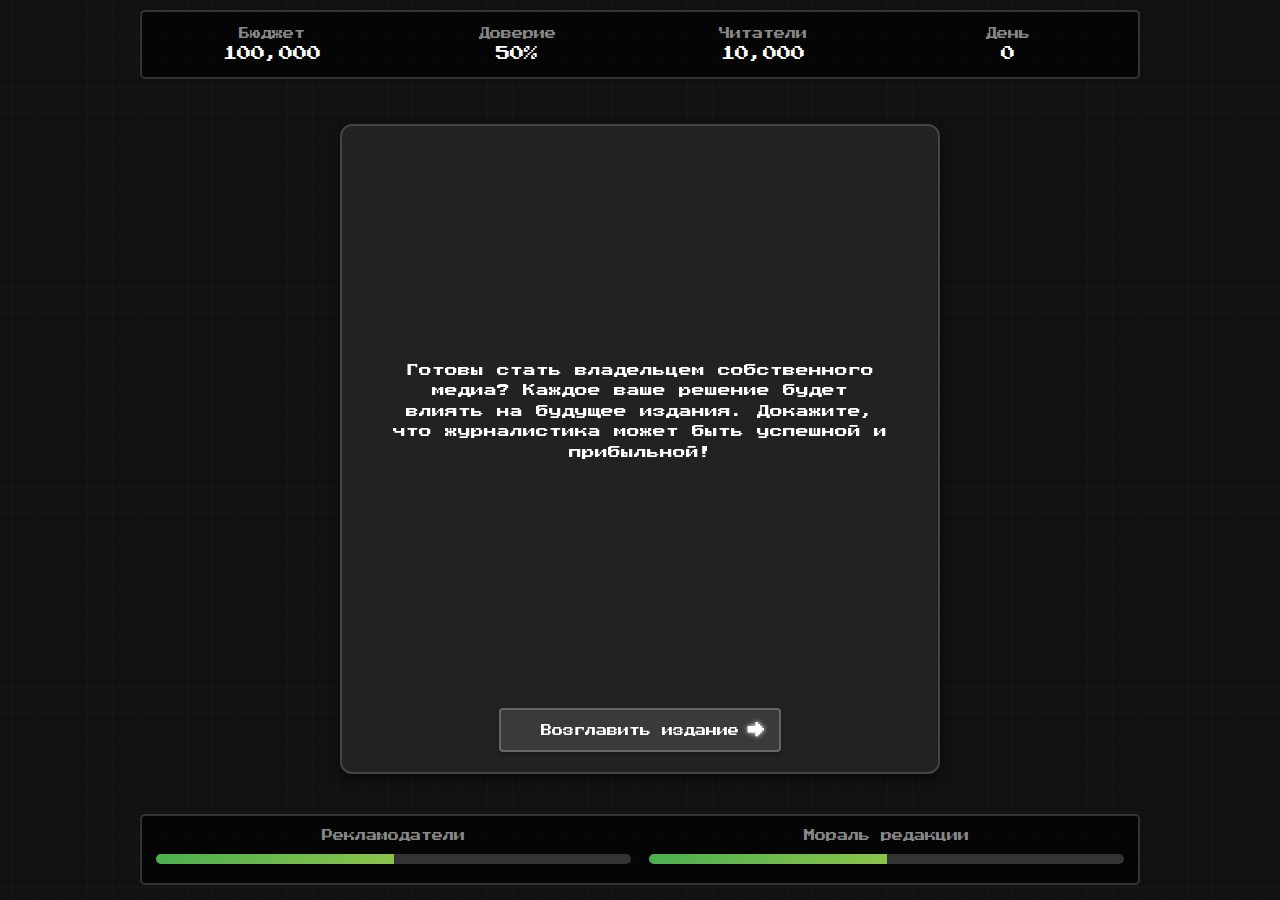
<file: index.html>
<!DOCTYPE html>
<html lang="ru">
<head>
    <meta charset="UTF-8">
    <meta name="viewport" content="width=device-width, initial-scale=1.0, maximum-scale=1.0, user-scalable=no">
    <meta name="screen-orientation" content="portrait">
    <meta name="x5-orientation" content="portrait">
    <meta name="apple-mobile-web-app-capable" content="yes">
    <meta name="apple-mobile-web-app-status-bar-style" content="black-translucent">
    <title>Медиа-менеджер - Купить СМИ и не разориться | Симулятор медиа-бизнеса</title>
    <meta name="description" content="Купили интернет-издание? Отлично! Теперь ваша задача — не разориться, сохранить репутацию и не потерять рассудок. Принимайте решения, балансируйте между честной журналистикой и кликбейтом, и докажите, что медиа могут быть успешными!">
    <meta name="keywords" content="игра про медиа, симулятор журналиста, кликбейт, медиа-игра, игра про принятие решений, симулятор издателя, игра про медиа-бизнес">
    <meta name="author" content="Александр Крушин">
    
    <!-- Open Graph / Facebook -->
    <meta property="og:type" content="website">
    <meta property="og:url" content="https://krushin.me/mediagame">
    <meta property="og:title" content="Медиа-менеджер - Купить СМИ и не разориться">
    <meta property="og:description" content="Купили интернет-издание? Теперь ваша задача — не разориться, сохранить репутацию и не потерять рассудок.">
    <meta property="og:image" content="https://krushin.me/mediagame/images/og-image.png">

    <!-- Twitter -->
    <meta property="twitter:card" content="summary_large_image">
    <meta property="twitter:url" content="https://krushin.me/mediagame">
    <meta property="twitter:title" content="Медиа-менеджер - Купить СМИ и не разориться">
    <meta property="twitter:description" content="Купили интернет-издание? Теперь ваша задача — не разориться, сохранить репутацию и не потерять рассудок.">
    <meta property="twitter:image" content="https://krushin.me/mediagame/images/og-image.png">

    <meta name="robots" content="index, follow">
    
    <!-- Favicon -->
    <link rel="apple-touch-icon" sizes="180x180" href="https://krushin.me/mediagame/images/apple-touch-icon.png">
    <link rel="icon" type="image/png" sizes="32x32" href="https://krushin.me/mediagame/images/favicon-32x32.png">
    <link rel="icon" type="image/png" sizes="16x16" href="https://krushin.me/mediagame/images/favicon-16x16.png">
    <link rel="manifest" href="https://krushin.me/mediagame/site.webmanifest">
    <meta name="msapplication-TileColor" content="#da532c">
    <meta name="theme-color" content="#ffffff">

    <link rel="preconnect" href="https://fonts.googleapis.com">
    <link rel="preconnect" href="https://fonts.gstatic.com" crossorigin>
    <link href="https://fonts.googleapis.com/css2?family=Press+Start+2P&display=swap" rel="stylesheet">
    <link rel="stylesheet" href="styles.css?ver=1.0.7">
    <link rel="stylesheet" href="https://cdnjs.cloudflare.com/ajax/libs/font-awesome/6.5.1/css/all.min.css">
</head>
<body>
    <div class="game-container">
        <div class="stats-panel">
            <div class="stat" id="budget">
                <span class="stat-label">Бюджет</span>
                <span class="stat-value">100000</span>
            </div>
            <div class="stat" id="trust">
                <span class="stat-label">Доверие</span>
                <span class="stat-value">50%</span>
            </div>
            <div class="stat" id="readers">
                <span class="stat-label">Читатели</span>
                <span class="stat-value">10000</span>
            </div>
            <div class="stat" id="turn-counter">
                <span class="stat-label">День</span>
                <span class="stat-value">0</span>
            </div>
        </div>

        <div class="card-container">
            <div class="card" id="current-card">
                <div class="card-content">
                    <p id="situation-text">Готовы стать владельцем собственного медиа? Каждое ваше решение будет влиять на будущее издания. Докажите, что журналистическая может быть успешной и прибыльной!</p>
                    <div id="choices-container">
                        <button id="start-game" class="choice-button">Издание</button>
                    </div>
                </div>
            </div>
        </div>

        <div class="hidden-metrics">
            <div class="metric" id="advertiser-relations">
                <div class="metric-label">Рекламодатели</div>
                <div class="metric-bar"></div>
            </div>
            <div class="metric" id="staff-morale">
                <div class="metric-label">Мораль редакции</div>
                <div class="metric-bar"></div>
            </div>
        </div>
    </div>

    <script src="situations.js?ver=1.0.6"></script>
    <script src="game.js?ver=1.0.6"></script>
    <script src="cheats.js?ver=1.0.6"></script>
</body>
</html>
</file>
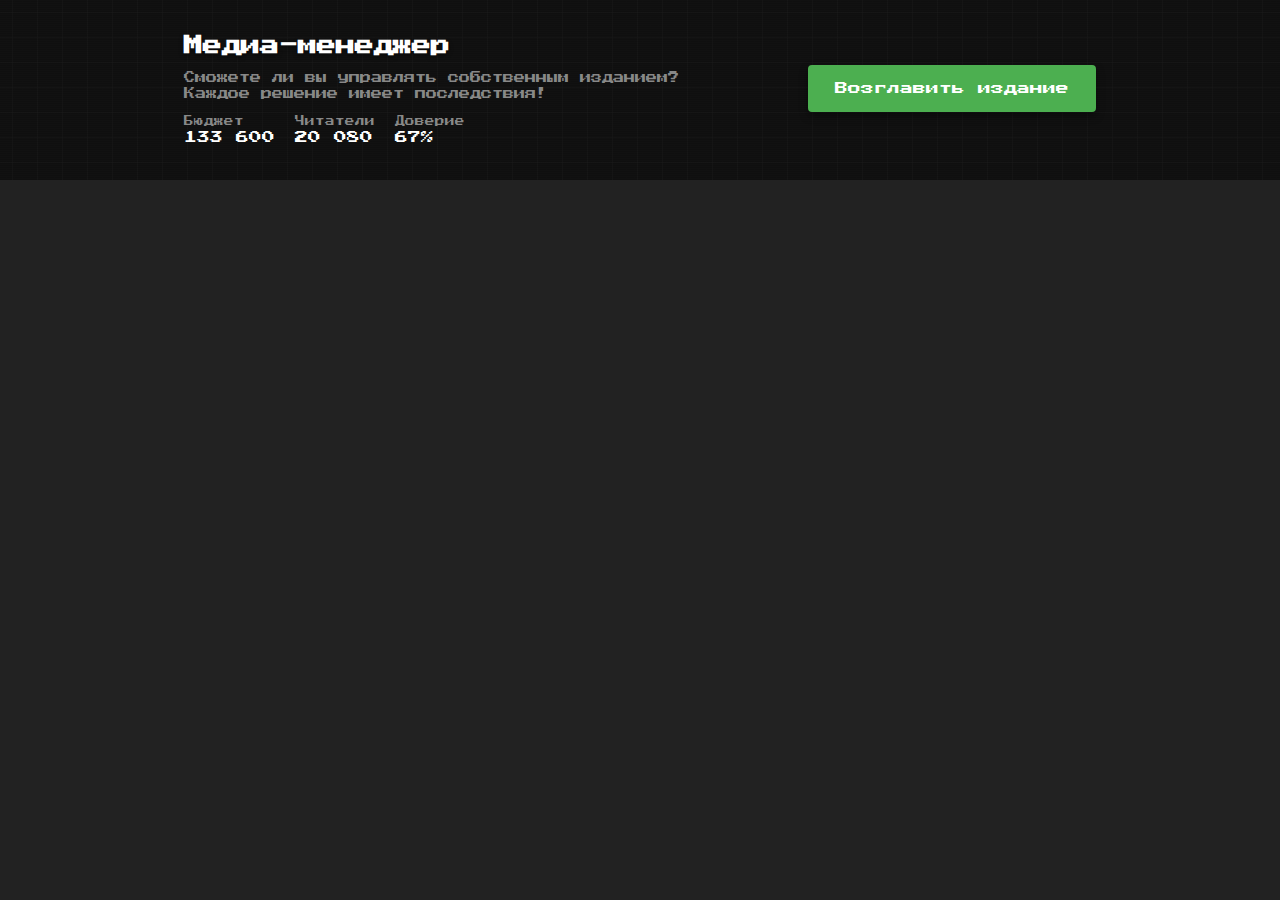
<file: banner-blog.html>
<!DOCTYPE html>
<html lang="ru">
<head>
    <meta charset="UTF-8">
    <meta name="viewport" content="width=device-width, initial-scale=1.0">
    <title>Media Game Banner</title>
    <link rel="preconnect" href="https://fonts.googleapis.com">
    <link rel="preconnect" href="https://fonts.gstatic.com" crossorigin>
    <link href="https://fonts.googleapis.com/css2?family=Press+Start+2P&display=swap" rel="stylesheet">
    <style>
        * {
            margin: 0;
            padding: 0;
            box-sizing: border-box;
            image-rendering: pixelated;
            -webkit-tap-highlight-color: transparent;
        }

        body {
            background: #222;
        }

        /* Outer wrapper stretches full width */
        .banner-wrapper {
            width: 100%;
            background: #111;
            background-image: 
                linear-gradient(0deg, transparent 24%, 
                    rgba(32, 32, 32, .3) 25%, 
                    rgba(32, 32, 32, .3) 26%, 
                    transparent 27%, transparent 74%, 
                    rgba(32, 32, 32, .3) 75%, 
                    rgba(32, 32, 32, .3) 76%, 
                    transparent 77%, transparent),
                linear-gradient(90deg, transparent 24%, 
                    rgba(32, 32, 32, .3) 25%, 
                    rgba(32, 32, 32, .3) 26%, 
                    transparent 27%, transparent 74%, 
                    rgba(32, 32, 32, .3) 75%, 
                    rgba(32, 32, 32, .3) 76%, 
                    transparent 77%, transparent);
            background-size: 50px 50px;
            position: relative;
            overflow: hidden;
            cursor: pointer;
            text-decoration: none;
            display: block;
        }

        /* Inner container caps at 960px */
        .banner-container {
            max-width: 960px;
            margin: 0 auto;
            height: 180px;
            font-family: 'Press Start 2P', monospace;
            color: #ffffff;
            display: flex;
            align-items: center;
            justify-content: space-between;
            padding: 20px 24px;
            position: relative;
            z-index: 1;
        }

        .banner-content {
            flex: 1;
            display: flex;
            flex-direction: column;
            gap: 15px;
            margin-right: 20px;
        }

        .banner-title {
            font-size: 1.2em;
            color: #fff;
            text-shadow: 0 2px 4px rgba(0,0,0,0.5);
        }

        .banner-subtitle {
            font-size: 0.7em;
            color: #888;
            line-height: 1.4;
        }

        .banner-stats {
            display: flex;
            gap: 20px;
        }

        .stat {
            display: flex;
            flex-direction: column;
            gap: 5px;
        }

        .stat-label {
            font-size: 0.6em;
            color: #888;
        }

        .stat-value {
            font-size: 0.8em;
            color: #fff;
        }

        .banner-cta {
            background: rgba(60, 120, 60, 0.95);
            border: 2px solid #4CAF50;
            color: white;
            padding: 15px 25px;
            font-family: 'Press Start 2P', cursive;
            font-size: 0.8em;
            border-radius: 4px;
            min-height: 44px;
            display: flex;
            align-items: center;
            justify-content: center;
            min-width: 200px;
            box-shadow: 0 2px 4px rgba(0, 0, 0, 0.3);
            transition: all 0.2s ease;
            flex-shrink: 0;
            white-space: nowrap;
        }

        .banner-wrapper:hover .banner-cta {
            transform: translateY(-2px);
            box-shadow: 0 4px 8px rgba(0, 0, 0, 0.4);
            background: #4CAF50;
        }

        .banner-wrapper:active .banner-cta {
            transform: translateY(0);
        }

        .pixel-overlay {
            position: absolute;
            top: 0;
            left: 0;
            width: 100%;
            height: 100%;
            background: repeating-linear-gradient(
                0deg,
                rgba(0, 0, 0, 0.1),
                rgba(0, 0, 0, 0.1) 1px,
                transparent 1px,
                transparent 2px
            );
            pointer-events: none;
            z-index: 0;
        }

        /* Tablet */
        @media (max-width: 768px) {
            .banner-container {
                height: auto;
                min-height: 180px;
                flex-direction: column;
                text-align: center;
                padding: 18px 16px;
                gap: 16px;
                align-items: center;
            }

            .banner-content {
                margin-right: 0;
                align-items: center;
            }

            .banner-title {
                font-size: 1em;
            }

            .banner-subtitle {
                font-size: 0.65em;
            }

            .banner-stats {
                justify-content: center;
                gap: 24px;
            }

            .banner-cta {
                padding: 12px 20px;
                font-size: 0.7em;
                min-width: 180px;
            }
        }

        /* Mobile */
        @media (max-width: 480px) {
            .banner-container {
                padding: 16px 12px;
                gap: 14px;
            }

            .banner-title {
                font-size: 0.75em;
            }

            .banner-subtitle {
                font-size: 0.55em;
            }

            .banner-stats {
                gap: 16px;
            }

            .stat-label {
                font-size: 0.5em;
            }

            .stat-value {
                font-size: 0.65em;
            }

            .banner-cta {
                font-size: 0.6em;
                min-width: 160px;
                padding: 10px 16px;
            }
        }

        /* Very small screens */
        @media (max-width: 320px) {
            .banner-title {
                font-size: 0.65em;
            }

            .banner-stats {
                gap: 10px;
            }
        }

        @keyframes glowPulse {
            0% { text-shadow: 0 0 5px rgba(76, 175, 80, 0.5); }
            50% { text-shadow: 0 0 15px rgba(76, 175, 80, 0.8); }
            100% { text-shadow: 0 0 5px rgba(76, 175, 80, 0.5); }
        }

        .glow-text {
            animation: glowPulse 2s infinite;
            color: #4CAF50;
        }
    </style>
</head>
<body>
    <a href="https://krushin.me/mediagame" class="banner-wrapper" target="_blank">
        <div class="pixel-overlay"></div>
        <div class="banner-container">
            <div class="banner-content">
                <h1 class="banner-title">Медиа-менеджер</h1>
                <p class="banner-subtitle">Сможете ли вы управлять собственным изданием?<br>Каждое решение имеет последствия!</p>
                <div class="banner-stats">
                    <div class="stat">
                        <div class="stat-label">Бюджет</div>
                        <div class="stat-value">100 000</div>
                    </div>
                    <div class="stat">
                        <div class="stat-label">Читатели</div>
                        <div class="stat-value">10 000</div>
                    </div>
                    <div class="stat">
                        <div class="stat-label">Доверие</div>
                        <div class="stat-value">50%</div>
                    </div>
                </div>
            </div>
            <div class="banner-cta">
                Возглавить издание
            </div>
        </div>
    </a>
    <script>
        function animateValue(element, start, end, duration) {
            const range = end - start;
            const increment = range / (duration / 16);
            let current = start;
            
            const timer = setInterval(() => {
                current += increment;
                if ((increment > 0 && current >= end) || (increment < 0 && current <= end)) {
                    current = end;
                    clearInterval(timer);
                }
                if (end >= 1000 || start >= 1000) {
                    element.textContent = Math.round(current).toLocaleString('ru-RU').replace(/\u00A0/g, ' ');
                } else {
                    element.textContent = Math.round(current) + '%';
                }
            }, 16);
        }

        document.querySelector('.banner-wrapper').addEventListener('mouseenter', () => {
            const stats = [
                { element: document.querySelectorAll('.stat-value')[0], start: 100000, end: 150000 },
                { element: document.querySelectorAll('.stat-value')[1], start: 10000, end: 25000 },
                { element: document.querySelectorAll('.stat-value')[2], start: 50, end: 75 }
            ];
            stats.forEach(stat => animateValue(stat.element, stat.start, stat.end, 1000));
        });

        document.querySelector('.banner-wrapper').addEventListener('mouseleave', () => {
            const stats = [
                { element: document.querySelectorAll('.stat-value')[0], start: 150000, end: 100000 },
                { element: document.querySelectorAll('.stat-value')[1], start: 25000, end: 10000 },
                { element: document.querySelectorAll('.stat-value')[2], start: 75, end: 50 }
            ];
            stats.forEach(stat => animateValue(stat.element, stat.start, stat.end, 500));
        });
    </script>
</body>
</html>
</file>
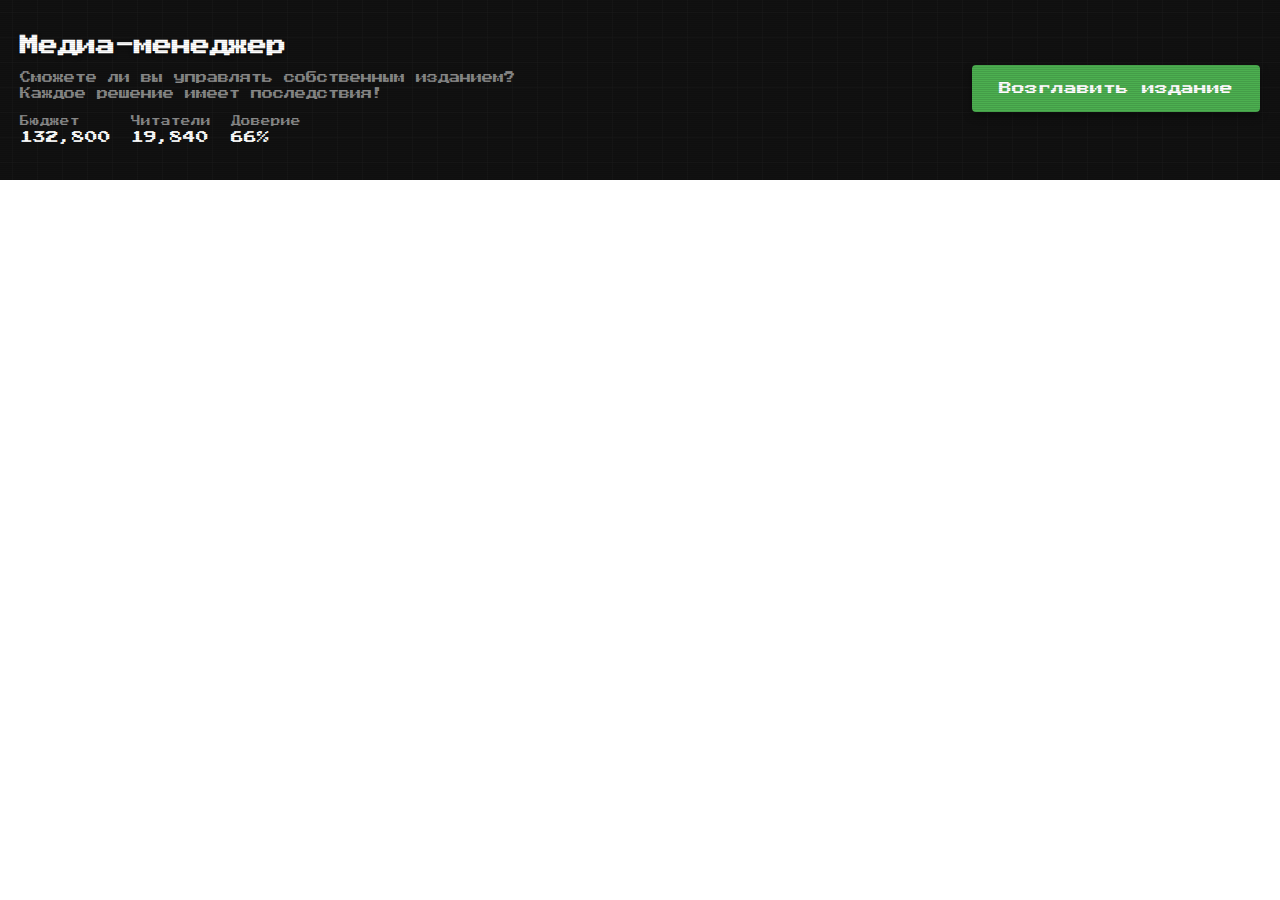
<file: banner.html>
<!DOCTYPE html>
<html lang="ru">
<head>
    <meta charset="UTF-8">
    <meta name="viewport" content="width=device-width, initial-scale=1.0">
    <title>Media Game Banner</title>
    <link rel="preconnect" href="https://fonts.googleapis.com">
    <link rel="preconnect" href="https://fonts.gstatic.com" crossorigin>
    <link href="https://fonts.googleapis.com/css2?family=Press+Start+2P&display=swap" rel="stylesheet">
    <style>
        * {
            margin: 0;
            padding: 0;
            box-sizing: border-box;
            image-rendering: pixelated;
            -webkit-tap-highlight-color: transparent;
        }

        .banner-container {
            width: 100%;
            height: 180px;
            background: #111;
            position: relative;
            overflow: hidden;
            font-family: 'Press Start 2P', monospace;
            color: #ffffff;
            display: flex;
            align-items: center;
            justify-content: space-between;
            padding: 20px;
            cursor: pointer;
            text-decoration: none;
            background-image: 
                linear-gradient(0deg, transparent 24%, 
                    rgba(32, 32, 32, .3) 25%, 
                    rgba(32, 32, 32, .3) 26%, 
                    transparent 27%, transparent 74%, 
                    rgba(32, 32, 32, .3) 75%, 
                    rgba(32, 32, 32, .3) 76%, 
                    transparent 77%, transparent),
                linear-gradient(90deg, transparent 24%, 
                    rgba(32, 32, 32, .3) 25%, 
                    rgba(32, 32, 32, .3) 26%, 
                    transparent 27%, transparent 74%, 
                    rgba(32, 32, 32, .3) 75%, 
                    rgba(32, 32, 32, .3) 76%, 
                    transparent 77%, transparent);
            background-size: 50px 50px;
        }

        .banner-content {
            flex: 1;
            display: flex;
            flex-direction: column;
            gap: 15px;
            margin-right: 20px;
            z-index: 1;
        }

        .banner-title {
            font-size: 1.2em;
            color: #fff;
            text-shadow: 0 2px 4px rgba(0,0,0,0.5);
        }

        .banner-subtitle {
            font-size: 0.7em;
            color: #888;
            line-height: 1.4;
        }

        .banner-stats {
            display: flex;
            gap: 20px;
        }

        .stat {
            display: flex;
            flex-direction: column;
            gap: 5px;
        }

        .stat-label {
            font-size: 0.6em;
            color: #888;
        }

        .stat-value {
            font-size: 0.8em;
            color: #fff;
        }

        .banner-cta {
            background: rgba(60, 120, 60, 0.95);
            border: 2px solid #4CAF50;
            color: white;
            padding: 15px 25px;
            font-family: 'Press Start 2P', cursive;
            font-size: 0.8em;
            border-radius: 4px;
            min-height: 44px;
            display: flex;
            align-items: center;
            justify-content: center;
            min-width: 200px;
            box-shadow: 0 2px 4px rgba(0, 0, 0, 0.3);
            transition: all 0.2s ease;
            z-index: 1;
        }

        .banner-container:hover .banner-cta {
            transform: translateY(-2px);
            box-shadow: 0 4px 8px rgba(0, 0, 0, 0.4);
            background: #4CAF50;
        }

        .banner-container:active .banner-cta {
            transform: translateY(0);
        }

        .pixel-overlay {
            position: absolute;
            top: 0;
            left: 0;
            width: 100%;
            height: 100%;
            background: repeating-linear-gradient(
                0deg,
                rgba(0, 0, 0, 0.1),
                rgba(0, 0, 0, 0.1) 1px,
                transparent 1px,
                transparent 2px
            );
            pointer-events: none;
            z-index: 2;
        }

        @media (max-width: 768px) {
            .banner-container {
                height: auto;
                min-height: 180px;
                flex-direction: column;
                text-align: center;
                padding: 15px;
                gap: 15px;
            }

            .banner-content {
                margin-right: 0;
                align-items: center;
            }

            .banner-title {
                font-size: 1em;
            }

            .banner-subtitle {
                font-size: 0.65em;
            }

            .banner-stats {
                justify-content: center;
            }

            .banner-cta {
                padding: 12px 20px;
                font-size: 0.7em;
                min-width: 180px;
            }
        }

        @keyframes glowPulse {
            0% { text-shadow: 0 0 5px rgba(76, 175, 80, 0.5); }
            50% { text-shadow: 0 0 15px rgba(76, 175, 80, 0.8); }
            100% { text-shadow: 0 0 5px rgba(76, 175, 80, 0.5); }
        }

        .glow-text {
            animation: glowPulse 2s infinite;
            color: #4CAF50;
        }
    </style>
</head>
<body>
    <a href="https://krushin.me/mediagame" class="banner-container" target="_blank">
        <div class="banner-content">
            <h1 class="banner-title">Медиа-менеджер</h1>
            <p class="banner-subtitle">Сможете ли вы управлять собственным изданием?<br>Каждое решение имеет последствия!</p>
            <div class="banner-stats">
                <div class="stat">
                    <div class="stat-label">Бюджет</div>
                    <div class="stat-value">100 000</div>
                </div>
                <div class="stat">
                    <div class="stat-label">Читатели</div>
                    <div class="stat-value">10 000</div>
                </div>
                <div class="stat">
                    <div class="stat-label">Доверие</div>
                    <div class="stat-value">50%</div>
                </div>
            </div>
        </div>
        <div class="banner-cta">
            Возглавить издание
        </div>
        <div class="pixel-overlay"></div>
    </a>
    <script>
        // Анимация значений статистики
        function animateValue(element, start, end, duration) {
            const range = end - start;
            const increment = range / (duration / 16);
            let current = start;
            
            const timer = setInterval(() => {
                current += increment;
                if ((increment > 0 && current >= end) || (increment < 0 && current <= end)) {
                    current = end;
                    clearInterval(timer);
                }
                if (end >= 1000) {
                    element.textContent = Math.round(current).toLocaleString();
                } else {
                    element.textContent = Math.round(current) + '%';
                }
            }, 16);
        }

        // Анимируем статистику при наведении
        document.querySelector('.banner-container').addEventListener('mouseenter', () => {
            const stats = [
                { element: document.querySelectorAll('.stat-value')[0], start: 100000, end: 150000 },
                { element: document.querySelectorAll('.stat-value')[1], start: 10000, end: 25000 },
                { element: document.querySelectorAll('.stat-value')[2], start: 50, end: 75 }
            ];
            
            stats.forEach(stat => {
                animateValue(stat.element, stat.start, stat.end, 1000);
            });
        });

        // Возвращаем значения при уходе курсора
        document.querySelector('.banner-container').addEventListener('mouseleave', () => {
            const stats = [
                { element: document.querySelectorAll('.stat-value')[0], start: 150000, end: 100000 },
                { element: document.querySelectorAll('.stat-value')[1], start: 25000, end: 10000 },
                { element: document.querySelectorAll('.stat-value')[2], start: 75, end: 50 }
            ];
            
            stats.forEach(stat => {
                animateValue(stat.element, stat.start, stat.end, 500);
            });
        });
    </script>
</body>
</html>
</file>
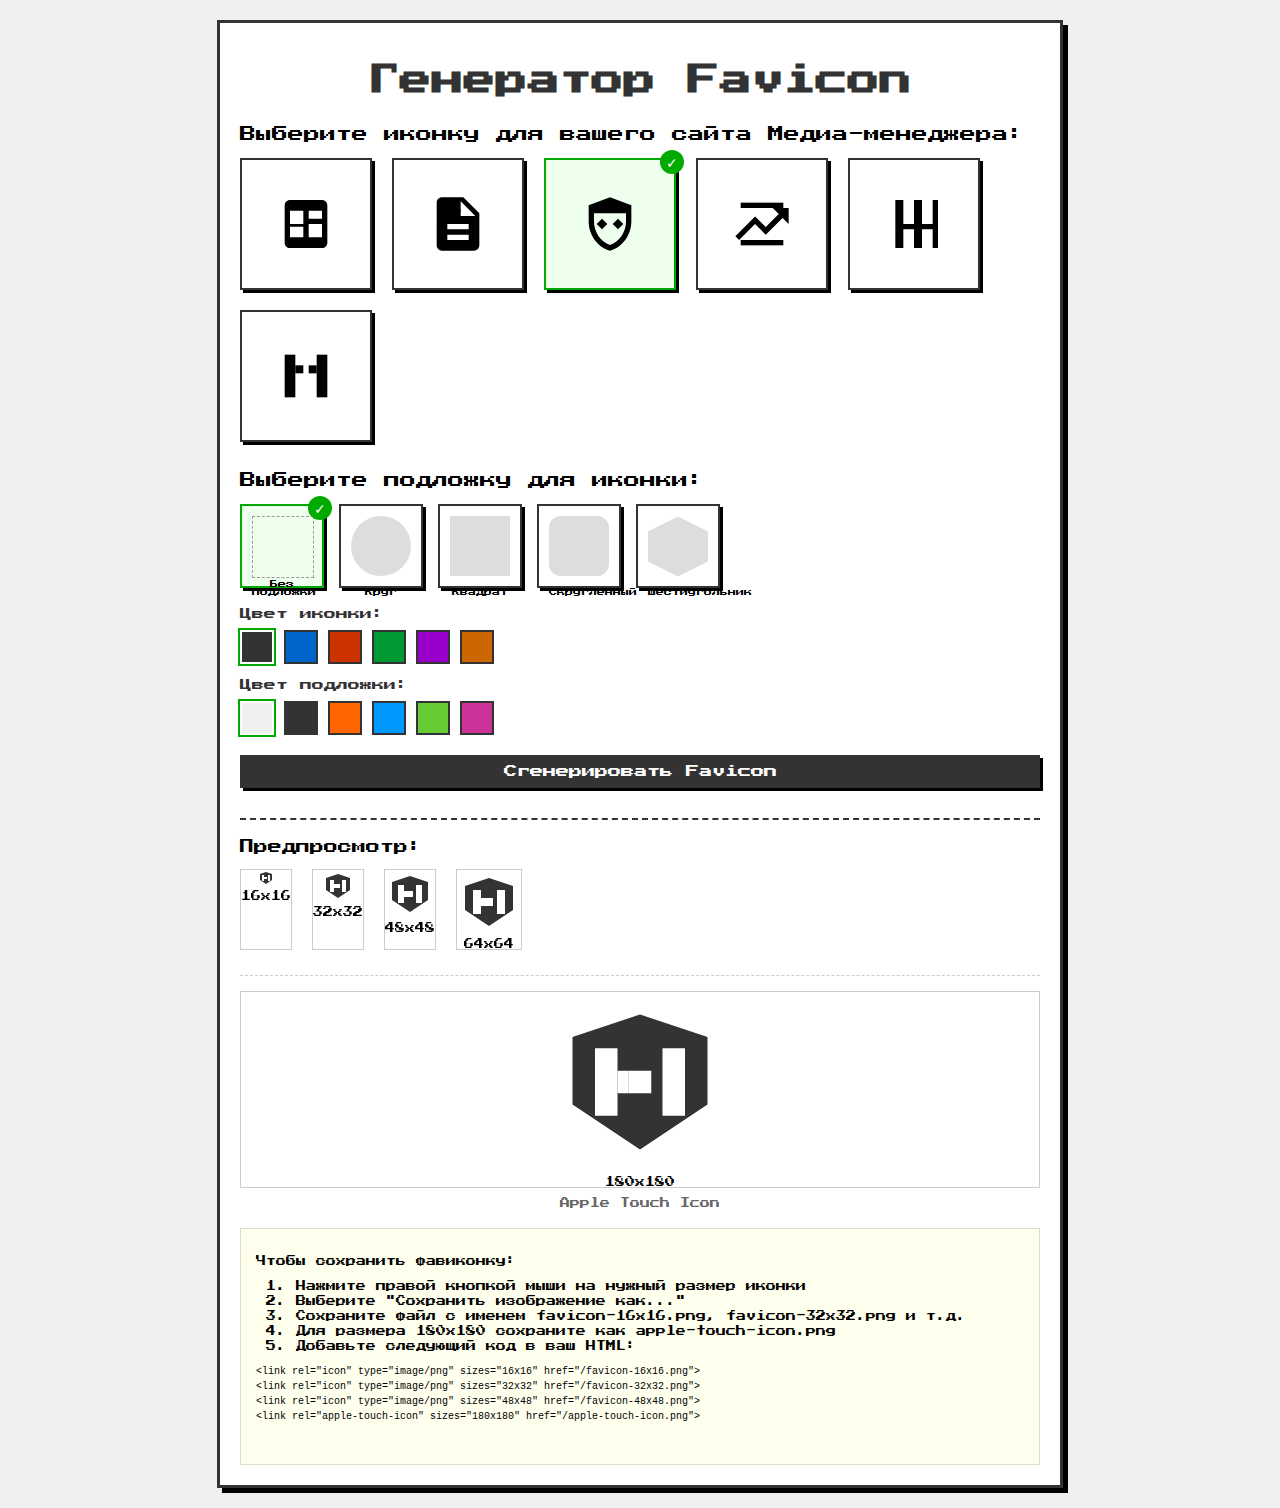
<file: favicon-generator.html>
<!DOCTYPE html>
<html lang="ru">
<head>
    <meta charset="UTF-8">
    <meta name="viewport" content="width=device-width, initial-scale=1.0">
    <title>Генератор Favicon для Медиа-менеджера</title>
    <link rel="preconnect" href="https://fonts.googleapis.com">
    <link rel="preconnect" href="https://fonts.gstatic.com" crossorigin>
    <link href="https://fonts.googleapis.com/css2?family=Press+Start+2P&display=swap" rel="stylesheet">
    <style>
        body {
            font-family: 'Press Start 2P', cursive;
            background-color: #f0f0f0;
            margin: 0;
            padding: 20px;
        }
        
        h1 {
            text-align: center;
            color: #333;
            margin-bottom: 30px;
        }
        
        .container {
            max-width: 800px;
            margin: 0 auto;
            background-color: white;
            padding: 20px;
            border: 3px solid #333;
            box-shadow: 5px 5px 0px #000;
        }
        
        .favicon-container {
            display: flex;
            flex-wrap: wrap;
            gap: 20px;
            margin-bottom: 30px;
        }
        
        .favicon-option {
            width: 128px;
            height: 128px;
            border: 2px solid #333;
            background-color: white;
            display: flex;
            align-items: center;
            justify-content: center;
            cursor: pointer;
            box-shadow: 3px 3px 0px #000;
            position: relative;
        }
        
        .favicon-option:hover {
            transform: translateY(-3px);
            box-shadow: 3px 6px 0px #000;
        }
        
        .favicon-option.selected {
            border-color: #00aa00;
            background-color: #eeffee;
        }
        
        .favicon-option.selected::after {
            content: '✓';
            position: absolute;
            top: -10px;
            right: -10px;
            background-color: #00aa00;
            color: white;
            width: 24px;
            height: 24px;
            display: flex;
            align-items: center;
            justify-content: center;
            border-radius: 50%;
            font-size: 14px;
        }
        
        .icon {
            width: 64px;
            height: 64px;
        }
        
        .controls {
            display: flex;
            flex-direction: column;
            gap: 15px;
            margin-top: 20px;
        }
        
        button {
            font-family: 'Press Start 2P', cursive;
            background-color: #333;
            color: white;
            border: none;
            padding: 10px 15px;
            cursor: pointer;
            box-shadow: 3px 3px 0px #000;
            transition: all 0.2s;
        }
        
        button:hover {
            background-color: #555;
            transform: translateY(-2px);
            box-shadow: 3px 5px 0px #000;
        }
        
        button:active {
            transform: translateY(1px);
            box-shadow: 2px 2px 0px #000;
        }
        
        .preview {
            margin-top: 30px;
            border-top: 2px dashed #333;
            padding-top: 20px;
        }
        
        .preview-title {
            font-size: 14px;
            margin-bottom: 15px;
        }
        
        .sizes {
            display: flex;
            flex-wrap: wrap;
            gap: 20px;
        }
        
        .size-preview {
            border: 1px solid #ccc;
            display: flex;
            flex-direction: column;
            align-items: center;
        }
        
        .size-label {
            font-size: 10px;
            margin-top: 5px;
        }
        
        canvas {
            image-rendering: pixelated;
        }
        
        .apple-icon-preview {
            margin-top: 25px;
            border-top: 1px dashed #ccc;
            padding-top: 15px;
        }
        
        .apple-icon-preview .size-preview {
            margin: 0 auto;
        }
        
        .apple-icon-description {
            font-size: 10px;
            text-align: center;
            margin-top: 10px;
            color: #666;
        }
        
        .download-instructions {
            margin-top: 20px;
            background-color: #ffffee;
            border: 1px solid #ddddcc;
            padding: 15px;
            font-size: 10px;
            line-height: 1.5;
        }
        
        .color-picker {
            display: flex;
            gap: 10px;
            margin-bottom: 15px;
        }
        
        .color-option {
            width: 30px;
            height: 30px;
            border: 2px solid #333;
            cursor: pointer;
        }
        
        .color-option.selected {
            border-color: white;
            outline: 2px solid #00aa00;
        }
        
        .background-options {
            display: flex;
            flex-wrap: wrap;
            gap: 15px;
            margin-bottom: 20px;
        }
        
        .background-option {
            width: 80px;
            height: 80px;
            border: 2px solid #333;
            background-color: white;
            display: flex;
            align-items: center;
            justify-content: center;
            cursor: pointer;
            position: relative;
            box-shadow: 3px 3px 0px #000;
        }
        
        .background-option:hover {
            transform: translateY(-2px);
            box-shadow: 3px 5px 0px #000;
        }
        
        .background-option.selected {
            border-color: #00aa00;
            background-color: #eeffee;
        }
        
        .background-option.selected::after {
            content: '✓';
            position: absolute;
            top: -10px;
            right: -10px;
            background-color: #00aa00;
            color: white;
            width: 24px;
            height: 24px;
            display: flex;
            align-items: center;
            justify-content: center;
            border-radius: 50%;
            font-size: 14px;
        }
        
        .background-preview {
            width: 60px;
            height: 60px;
            position: relative;
        }
        
        .background-name {
            font-size: 8px;
            position: absolute;
            bottom: -20px;
            left: 0;
            right: 0;
            text-align: center;
        }
        
        .bg-none {
            border: 1px dashed #999;
        }
        
        .bg-circle {
            background-color: #ddd;
            border-radius: 50%;
        }
        
        .bg-square {
            background-color: #ddd;
        }
        
        .bg-rounded {
            background-color: #ddd;
            border-radius: 12px;
        }
        
        .bg-hexagon {
            width: 60px;
            height: 60px;
            background-color: #ddd;
            clip-path: polygon(50% 0%, 100% 25%, 100% 75%, 50% 100%, 0% 75%, 0% 25%);
        }
        
        .color-title, .bg-title {
            font-size: 12px;
            margin-bottom: 10px;
            color: #333;
        }
        
        .bg-color-picker {
            margin-top: 5px;
        }
    </style>
</head>
<body>
    <div class="container">
        <h1>Генератор Favicon</h1>
        
        <p>Выберите иконку для вашего сайта Медиа-менеджера:</p>
        
        <div class="favicon-container">
            <!-- Newspaper Icon -->
            <div class="favicon-option" data-type="newspaper">
                <svg class="icon" viewBox="0 0 24 24" fill="currentColor">
                    <path d="M20 5L20 19C20 20.1 19.1 21 18 21H6C4.9 21 4 20.1 4 19V5C4 3.9 4.9 3 6 3H18C19.1 3 20 3.9 20 5ZM11 7H6V12H11V7ZM18 7H13V10H18V7ZM11 13H6V17H11V13ZM18 12H13V17H18V12Z"/>
                </svg>
            </div>
            
            <!-- Document with Coins -->
            <div class="favicon-option" data-type="document-coins">
                <svg class="icon" viewBox="0 0 24 24" fill="currentColor">
                    <path d="M14 2H6C4.9 2 4.01 2.9 4.01 4L4 20C4 21.1 4.89 22 5.99 22H18C19.1 22 20 21.1 20 20V8L14 2ZM16 18H8V16H16V18ZM16 14H8V12H16V14ZM13 9V3.5L18.5 9H13Z"/>
                    <circle cx="7" cy="7" r="2"/>
                    <circle cx="11" cy="7" r="2"/>
                </svg>
            </div>
            
            <!-- Media Badge -->
            <div class="favicon-option selected" data-type="media-badge">
                <svg class="icon" viewBox="0 0 24 24" fill="currentColor">
                    <path d="M12 2L4 5V11.09C4 16.14 7.41 20.85 12 22C16.59 20.85 20 16.14 20 11.09V5L12 2ZM12 8H18V11.09C18 15.09 15.45 18.79 12 19.92C8.55 18.79 6 15.1 6 11.09V8H12ZM9 10L7 12L9 14L11 12L9 10ZM15 10L13 12L15 14L17 12L15 10Z"/>
                </svg>
            </div>
            
            <!-- Trending News -->
            <div class="favicon-option" data-type="trending">
                <svg class="icon" viewBox="0 0 24 24" fill="currentColor">
                    <path d="M16 6L18.29 8.29L13.41 13.17L9.41 9.17L2 16.59L3.41 18L9.41 12L13.41 16L19.71 9.71L22 12V6H16Z"/>
                    <rect x="4" y="4" width="16" height="2"/>
                    <rect x="4" y="18" width="16" height="2"/>
                </svg>
            </div>
            
            <!-- Letter M -->
            <div class="favicon-option" data-type="letter-m">
                <svg class="icon" viewBox="0 0 24 24" fill="currentColor">
                    <path d="M5 3L5 21H8V14H12V21H15V14H19V21H21V3H19V12H15V3H12V12H8V3H5Z"/>
                </svg>
            </div>
            
            <!-- Pixel M -->
            <div class="favicon-option" data-type="pixel-m">
                <svg class="icon" viewBox="0 0 24 24" fill="currentColor">
                    <rect x="4" y="4" width="4" height="16"/>
                    <rect x="8" y="8" width="3" height="3"/>
                    <rect x="13" y="8" width="3" height="3"/>
                    <rect x="16" y="4" width="4" height="16"/>
                </svg>
            </div>
        </div>
        
        <p>Выберите подложку для иконки:</p>
        <div class="background-options">
            <div class="background-option selected" data-bg="none">
                <div class="background-preview">
                    <div class="bg-none" style="width:100%; height:100%;"></div>
                    <div class="background-name">Без подложки</div>
                </div>
            </div>
            
            <div class="background-option" data-bg="circle">
                <div class="background-preview">
                    <div class="bg-circle" style="width:100%; height:100%;"></div>
                    <div class="background-name">Круг</div>
                </div>
            </div>
            
            <div class="background-option" data-bg="square">
                <div class="background-preview">
                    <div class="bg-square" style="width:100%; height:100%;"></div>
                    <div class="background-name">Квадрат</div>
                </div>
            </div>
            
            <div class="background-option" data-bg="rounded">
                <div class="background-preview">
                    <div class="bg-rounded" style="width:100%; height:100%;"></div>
                    <div class="background-name">Скругленный</div>
                </div>
            </div>
            
            <div class="background-option" data-bg="hexagon">
                <div class="background-preview">
                    <div class="bg-hexagon"></div>
                    <div class="background-name">Шестиугольник</div>
                </div>
            </div>
        </div>
        
        <div class="color-title">Цвет иконки:</div>
        <div class="color-picker">
            <div class="color-option selected" style="background-color: #333333;" data-color="#333333"></div>
            <div class="color-option" style="background-color: #0066cc;" data-color="#0066cc"></div>
            <div class="color-option" style="background-color: #cc3300;" data-color="#cc3300"></div>
            <div class="color-option" style="background-color: #009933;" data-color="#009933"></div>
            <div class="color-option" style="background-color: #9900cc;" data-color="#9900cc"></div>
            <div class="color-option" style="background-color: #cc6600;" data-color="#cc6600"></div>
        </div>
        
        <div class="bg-title">Цвет подложки:</div>
        <div class="color-picker bg-color-picker">
            <div class="color-option selected" style="background-color: #f0f0f0;" data-color="#f0f0f0"></div>
            <div class="color-option" style="background-color: #333333;" data-color="#333333"></div>
            <div class="color-option" style="background-color: #ff6600;" data-color="#ff6600"></div>
            <div class="color-option" style="background-color: #0099ff;" data-color="#0099ff"></div>
            <div class="color-option" style="background-color: #66cc33;" data-color="#66cc33"></div>
            <div class="color-option" style="background-color: #cc3399;" data-color="#cc3399"></div>
        </div>
        
        <div class="controls">
            <button id="generate-btn">Сгенерировать Favicon</button>
        </div>
        
        <div class="preview">
            <div class="preview-title">Предпросмотр:</div>
            <div class="sizes">
                <div class="size-preview">
                    <canvas id="favicon16" width="16" height="16"></canvas>
                    <span class="size-label">16x16</span>
                </div>
                <div class="size-preview">
                    <canvas id="favicon32" width="32" height="32"></canvas>
                    <span class="size-label">32x32</span>
                </div>
                <div class="size-preview">
                    <canvas id="favicon48" width="48" height="48"></canvas>
                    <span class="size-label">48x48</span>
                </div>
                <div class="size-preview">
                    <canvas id="favicon64" width="64" height="64"></canvas>
                    <span class="size-label">64x64</span>
                </div>
            </div>
            
            <div class="apple-icon-preview">
                <div class="size-preview">
                    <canvas id="favicon180" width="180" height="180"></canvas>
                    <span class="size-label">180x180</span>
                </div>
                <div class="apple-icon-description">Apple Touch Icon</div>
            </div>
            
            <div class="download-instructions">
                <p>Чтобы сохранить фавиконку:</p>
                <ol>
                    <li>Нажмите правой кнопкой мыши на нужный размер иконки</li>
                    <li>Выберите "Сохранить изображение как..."</li>
                    <li>Сохраните файл с именем favicon-16x16.png, favicon-32x32.png и т.д.</li>
                    <li>Для размера 180x180 сохраните как apple-touch-icon.png</li>
                    <li>Добавьте следующий код в ваш HTML:</li>
                </ol>
                <pre>
&lt;link rel="icon" type="image/png" sizes="16x16" href="/favicon-16x16.png"&gt;
&lt;link rel="icon" type="image/png" sizes="32x32" href="/favicon-32x32.png"&gt;
&lt;link rel="icon" type="image/png" sizes="48x48" href="/favicon-48x48.png"&gt;
&lt;link rel="apple-touch-icon" sizes="180x180" href="/apple-touch-icon.png"&gt;
                </pre>
            </div>
        </div>
    </div>
    
    <script>
        const faviconOptions = document.querySelectorAll('.favicon-option');
        const backgroundOptions = document.querySelectorAll('.background-option');
        const colorOptions = document.querySelectorAll('.color-picker:not(.bg-color-picker) .color-option');
        const bgColorOptions = document.querySelectorAll('.bg-color-picker .color-option');
        const generateBtn = document.getElementById('generate-btn');
        
        let selectedIcon = 'media-badge';
        let selectedBackground = 'none';
        let selectedColor = '#333333';
        let selectedBgColor = '#f0f0f0';
        
        // Handle icon selection
        faviconOptions.forEach(option => {
            option.addEventListener('click', () => {
                faviconOptions.forEach(o => o.classList.remove('selected'));
                option.classList.add('selected');
                selectedIcon = option.dataset.type;
            });
        });
        
        // Handle background selection
        backgroundOptions.forEach(option => {
            option.addEventListener('click', () => {
                backgroundOptions.forEach(o => o.classList.remove('selected'));
                option.classList.add('selected');
                selectedBackground = option.dataset.bg;
            });
        });
        
        // Handle color selection
        colorOptions.forEach(option => {
            option.addEventListener('click', () => {
                colorOptions.forEach(o => o.classList.remove('selected'));
                option.classList.add('selected');
                selectedColor = option.dataset.color;
            });
        });
        
        // Handle background color selection
        bgColorOptions.forEach(option => {
            option.addEventListener('click', () => {
                bgColorOptions.forEach(o => o.classList.remove('selected'));
                option.classList.add('selected');
                selectedBgColor = option.dataset.color;
            });
        });
        
        // Generate favicon
        generateBtn.addEventListener('click', () => {
            generateFavicons(selectedIcon, selectedColor, selectedBackground, selectedBgColor);
        });
        
        function generateFavicons(iconType, color, bgType, bgColor) {
            const sizes = [16, 32, 48, 64, 180];
            
            sizes.forEach(size => {
                const canvas = document.getElementById(`favicon${size}`);
                const ctx = canvas.getContext('2d');
                
                // Clear canvas
                ctx.clearRect(0, 0, size, size);
                
                // Draw background if selected
                if (bgType !== 'none') {
                    drawBackground(ctx, size, bgType, bgColor);
                }
                
                // Set icon color
                ctx.fillStyle = color;
                ctx.strokeStyle = color;
                
                // Draw icon based on type
                switch(iconType) {
                    case 'newspaper':
                        drawNewspaper(ctx, size, bgType);
                        break;
                    case 'document-coins':
                        drawDocumentCoins(ctx, size, bgType);
                        break;
                    case 'media-badge':
                        drawMediaBadge(ctx, size, bgType);
                        break;
                    case 'trending':
                        drawTrending(ctx, size, bgType);
                        break;
                    case 'letter-m':
                        drawLetterM(ctx, size, bgType);
                        break;
                    case 'pixel-m':
                        drawPixelM(ctx, size, bgType);
                        break;
                }
            });
        }
        
        function drawBackground(ctx, size, bgType, bgColor) {
            const unit = size / 16;
            ctx.fillStyle = bgColor;
            
            switch(bgType) {
                case 'circle':
                    ctx.beginPath();
                    ctx.arc(size / 2, size / 2, size / 2, 0, Math.PI * 2);
                    ctx.fill();
                    break;
                    
                case 'square':
                    ctx.fillRect(0, 0, size, size);
                    break;
                    
                case 'rounded':
                    const radius = size / 4;
                    ctx.beginPath();
                    ctx.moveTo(radius, 0);
                    ctx.lineTo(size - radius, 0);
                    ctx.quadraticCurveTo(size, 0, size, radius);
                    ctx.lineTo(size, size - radius);
                    ctx.quadraticCurveTo(size, size, size - radius, size);
                    ctx.lineTo(radius, size);
                    ctx.quadraticCurveTo(0, size, 0, size - radius);
                    ctx.lineTo(0, radius);
                    ctx.quadraticCurveTo(0, 0, radius, 0);
                    ctx.closePath();
                    ctx.fill();
                    break;
                    
                case 'hexagon':
                    ctx.beginPath();
                    ctx.moveTo(size / 2, 0);
                    ctx.lineTo(size, size / 4);
                    ctx.lineTo(size, 3 * size / 4);
                    ctx.lineTo(size / 2, size);
                    ctx.lineTo(0, 3 * size / 4);
                    ctx.lineTo(0, size / 4);
                    ctx.closePath();
                    ctx.fill();
                    break;
            }
        }
        
        function adjustIconSize(size, bgType) {
            // Make icon smaller if background is present
            return bgType !== 'none' ? size * 0.6 : size;
        }
        
        function drawNewspaper(ctx, size, bgType) {
            const adjustedSize = adjustIconSize(size, bgType);
            const unit = adjustedSize / 16;
            const offsetX = (size - adjustedSize) / 2;
            const offsetY = (size - adjustedSize) / 2;
            
            // Draw newspaper outline
            ctx.fillRect(offsetX + 2 * unit, offsetY + 2 * unit, 12 * unit, 12 * unit);
            ctx.fillStyle = 'white';
            ctx.fillRect(offsetX + 3 * unit, offsetY + 3 * unit, 10 * unit, 10 * unit);
            ctx.fillStyle = selectedColor;
            
            // Draw lines for text
            ctx.fillRect(offsetX + 4 * unit, offsetY + 5 * unit, 8 * unit, unit);
            ctx.fillRect(offsetX + 4 * unit, offsetY + 7 * unit, 8 * unit, unit);
            ctx.fillRect(offsetX + 4 * unit, offsetY + 9 * unit, 8 * unit, unit);
            ctx.fillRect(offsetX + 4 * unit, offsetY + 11 * unit, 5 * unit, unit);
        }
        
        function drawDocumentCoins(ctx, size, bgType) {
            const adjustedSize = adjustIconSize(size, bgType);
            const unit = adjustedSize / 16;
            const offsetX = (size - adjustedSize) / 2;
            const offsetY = (size - adjustedSize) / 2;
            
            // Draw document
            ctx.fillRect(offsetX + 3 * unit, offsetY + 2 * unit, 10 * unit, 12 * unit);
            ctx.fillStyle = 'white';
            ctx.fillRect(offsetX + 4 * unit, offsetY + 3 * unit, 8 * unit, 10 * unit);
            ctx.fillStyle = selectedColor;
            
            // Draw coin 1
            ctx.beginPath();
            ctx.arc(offsetX + 6 * unit, offsetY + 8 * unit, 2 * unit, 0, Math.PI * 2);
            ctx.fill();
            ctx.fillStyle = 'white';
            ctx.beginPath();
            ctx.arc(offsetX + 6 * unit, offsetY + 8 * unit, unit, 0, Math.PI * 2);
            ctx.fill();
            ctx.fillStyle = selectedColor;
            
            // Draw coin 2
            ctx.beginPath();
            ctx.arc(offsetX + 10 * unit, offsetY + 8 * unit, 2 * unit, 0, Math.PI * 2);
            ctx.fill();
            ctx.fillStyle = 'white';
            ctx.beginPath();
            ctx.arc(offsetX + 10 * unit, offsetY + 8 * unit, unit, 0, Math.PI * 2);
            ctx.fill();
            ctx.fillStyle = selectedColor;
        }
        
        function drawMediaBadge(ctx, size, bgType) {
            const adjustedSize = adjustIconSize(size, bgType);
            const unit = adjustedSize / 16;
            const offsetX = (size - adjustedSize) / 2;
            const offsetY = (size - adjustedSize) / 2;
            
            // Draw shield
            ctx.beginPath();
            ctx.moveTo(offsetX + 8 * unit, offsetY + 2 * unit);
            ctx.lineTo(offsetX + 14 * unit, offsetY + 4 * unit);
            ctx.lineTo(offsetX + 14 * unit, offsetY + 10 * unit);
            ctx.lineTo(offsetX + 8 * unit, offsetY + 14 * unit);
            ctx.lineTo(offsetX + 2 * unit, offsetY + 10 * unit);
            ctx.lineTo(offsetX + 2 * unit, offsetY + 4 * unit);
            ctx.closePath();
            ctx.fill();
            
            // Draw M in the middle
            ctx.fillStyle = 'white';
            ctx.fillRect(offsetX + 4 * unit, offsetY + 5 * unit, 2 * unit, 6 * unit);
            ctx.fillRect(offsetX + 6 * unit, offsetY + 7 * unit, unit, 2 * unit);
            ctx.fillRect(offsetX + 7 * unit, offsetY + 7 * unit, unit, 2 * unit);
            ctx.fillRect(offsetX + 8 * unit, offsetY + 7 * unit, unit, 2 * unit);
            ctx.fillRect(offsetX + 10 * unit, offsetY + 5 * unit, 2 * unit, 6 * unit);
            ctx.fillStyle = selectedColor;
        }
        
        function drawTrending(ctx, size, bgType) {
            const adjustedSize = adjustIconSize(size, bgType);
            const unit = adjustedSize / 16;
            const offsetX = (size - adjustedSize) / 2;
            const offsetY = (size - adjustedSize) / 2;
            
            // Draw chart frame
            ctx.fillRect(offsetX + 2 * unit, offsetY + 3 * unit, 12 * unit, unit);
            ctx.fillRect(offsetX + 2 * unit, offsetY + 12 * unit, 12 * unit, unit);
            ctx.fillRect(offsetX + 2 * unit, offsetY + 4 * unit, unit, 8 * unit);
            
            // Draw trending line
            ctx.lineWidth = unit;
            ctx.beginPath();
            ctx.moveTo(offsetX + 3 * unit, offsetY + 10 * unit);
            ctx.lineTo(offsetX + 6 * unit, offsetY + 7 * unit);
            ctx.lineTo(offsetX + 9 * unit, offsetY + 9 * unit);
            ctx.lineTo(offsetX + 13 * unit, offsetY + 5 * unit);
            ctx.stroke();
            
            // Draw arrow at the end
            ctx.beginPath();
            ctx.moveTo(offsetX + 12 * unit, offsetY + 4 * unit);
            ctx.lineTo(offsetX + 14 * unit, offsetY + 4 * unit);
            ctx.lineTo(offsetX + 13 * unit, offsetY + 5 * unit);
            ctx.lineTo(offsetX + 14 * unit, offsetY + 6 * unit);
            ctx.lineTo(offsetX + 12 * unit, offsetY + 6 * unit);
            ctx.fill();
        }
        
        function drawLetterM(ctx, size, bgType) {
            const adjustedSize = adjustIconSize(size, bgType);
            const unit = adjustedSize / 16;
            const offsetX = (size - adjustedSize) / 2;
            const offsetY = (size - adjustedSize) / 2;
            
            // Draw M
            ctx.fillRect(offsetX + 3 * unit, offsetY + 3 * unit, 2 * unit, 10 * unit);
            ctx.fillRect(offsetX + 11 * unit, offsetY + 3 * unit, 2 * unit, 10 * unit);
            
            ctx.beginPath();
            ctx.moveTo(offsetX + 5 * unit, offsetY + 3 * unit);
            ctx.lineTo(offsetX + 8 * unit, offsetY + 8 * unit);
            ctx.lineTo(offsetX + 11 * unit, offsetY + 3 * unit);
            ctx.lineTo(offsetX + 11 * unit, offsetY + 5 * unit);
            ctx.lineTo(offsetX + 8 * unit, offsetY + 10 * unit);
            ctx.lineTo(offsetX + 5 * unit, offsetY + 5 * unit);
            ctx.closePath();
            ctx.fill();
        }
        
        function drawPixelM(ctx, size, bgType) {
            const adjustedSize = adjustIconSize(size, bgType);
            const unit = adjustedSize / 16;
            const offsetX = (size - adjustedSize) / 2;
            const offsetY = (size - adjustedSize) / 2;
            
            // Draw pixel M
            ctx.fillRect(offsetX + 3 * unit, offsetY + 3 * unit, 2 * unit, 10 * unit);
            ctx.fillRect(offsetX + 11 * unit, offsetY + 3 * unit, 2 * unit, 10 * unit);
            ctx.fillRect(offsetX + 5 * unit, offsetY + 5 * unit, 2 * unit, 2 * unit);
            ctx.fillRect(offsetX + 7 * unit, offsetY + 7 * unit, 2 * unit, 2 * unit);
            ctx.fillRect(offsetX + 9 * unit, offsetY + 5 * unit, 2 * unit, 2 * unit);
        }
        
        // Generate favicon on load with default settings
        window.onload = () => {
            generateFavicons(selectedIcon, selectedColor, selectedBackground, selectedBgColor);
        };
    </script>
</body>
</html>
</file>
<file: styles.css>
* {
    margin: 0;
    padding: 0;
    box-sizing: border-box;
    image-rendering: pixelated;
    -webkit-tap-highlight-color: transparent;
}

body {
    font-family: 'Press Start 2P', monospace;
    background: #111;
    color: #ffffff;
    min-height: 100vh;
    min-height: 100dvh;
    display: flex;
    justify-content: center;
    align-items: center;
    overflow: hidden;
    background-image: 
        linear-gradient(0deg, transparent 24%, 
            rgba(32, 32, 32, .3) 25%, 
            rgba(32, 32, 32, .3) 26%, 
            transparent 27%, transparent 74%, 
            rgba(32, 32, 32, .3) 75%, 
            rgba(32, 32, 32, .3) 76%, 
            transparent 77%, transparent),
        linear-gradient(90deg, transparent 24%, 
            rgba(32, 32, 32, .3) 25%, 
            rgba(32, 32, 32, .3) 26%, 
            transparent 27%, transparent 74%, 
            rgba(32, 32, 32, .3) 75%, 
            rgba(32, 32, 32, .3) 76%, 
            transparent 77%, transparent);
    background-size: 50px 50px;
}

.game-container {
    width: 100%;
    max-width: 1000px;
    margin: 0 10px;
    height: 100vh;
    height: 100dvh;
    display: flex;
    flex-direction: column;
    overflow: hidden;
    padding: 0 0 10px 0;
}

/* ===== ВЕРХНИЙ БЛОК СТАТИСТИКИ ===== */
.stats-panel {
    display: grid;
    grid-template-columns: repeat(4, 1fr);
    gap: 10px;
    padding: 12px;
    background: rgba(0, 0, 0, 0.7);
    border: 2px solid #333;
    width: 100%;
    border-radius: 5px;
    margin: 10px auto;
}

.stat {
    display: flex;
    flex-direction: column;
    align-items: center;
    gap: 8px;
    padding: 4px;
    text-align: center;
}

.stat-label {
    font-size: 0.7em;
    color: #888;
}

.stat-value {
    font-size: 0.9em;
    color: #fff;
    min-width: 5em;
    display: inline-block;
    text-align: center;
}

#budget .stat-value, 
#readers .stat-value,
#turn-counter .stat-value {
    min-width: 6em;
    font-variant-numeric: tabular-nums;
}

/* ===== ЦЕНТРАЛЬНЫЙ БЛОК С КАРТОЧКОЙ ===== */
.card-container {
    flex: 1;
    display: flex;
    justify-content: center;
    align-items: center;
    width: 100%;
    padding: 5px 0;
    position: relative;
}

.card {
    width: 100%;
    max-width: 600px;
    height: calc(100vh - 180px);
    height: calc(100dvh - 180px);
    max-height: 650px;
    background: #222;
    border: 2px solid #444;
    border-radius: 12px;
    padding: 20px;
    box-shadow: 0 4px 10px rgba(0, 0, 0, 0.5);
    margin: 0 auto;
    cursor: grab;
    user-select: none;
    position: relative;
    transform-style: preserve-3d;
    transition: transform 0.3s ease, opacity 0.3s ease;
    will-change: transform, opacity;
    display: flex;
    flex-direction: column;
    touch-action: pan-x;
    overflow: hidden;
}

.card.dragging {
    cursor: grabbing;
    transition: none;
}

.card.swiped {
    pointer-events: none;
    transition: none;
}

.card.swiped-left {
    animation: swipeLeft 0.7s cubic-bezier(0.33, 1, 0.68, 1) forwards;
}

.card.swiped-right {
    animation: swipeRight 0.7s cubic-bezier(0.33, 1, 0.68, 1) forwards;
}

.card.returning {
    animation: returnToCenter 0.5s cubic-bezier(0.34, 1.56, 0.64, 1) forwards;
}

.card.new-card {
    animation: cardAppear 0.5s cubic-bezier(0.34, 1.56, 0.64, 1) both;
    transform: translateX(0) rotate(0deg);
}

@keyframes cardAppear {
    0% {
        opacity: 0;
        transform: translateY(30px) scale(0.95) rotate(0deg);
    }
    100% {
        opacity: 1;
        transform: translateY(0) scale(1) rotate(0deg);
    }
}

@keyframes swipeLeft {
    0% {
        transform: translateX(var(--drag-x, 0)) rotate(var(--drag-rotate, 0deg));
        opacity: var(--current-opacity, 1);
    }
    100% {
        transform: translateX(-150%) rotate(-30deg);
        opacity: 0;
    }
}

@keyframes swipeRight {
    0% {
        transform: translateX(var(--drag-x, 0)) rotate(var(--drag-rotate, 0deg));
        opacity: var(--current-opacity, 1);
    }
    100% {
        transform: translateX(150%) rotate(30deg);
        opacity: 0;
    }
}

@keyframes returnToCenter {
    0% {
        transform: translateX(var(--drag-x)) rotate(var(--drag-rotate));
    }
    100% {
        transform: translateX(0) rotate(0deg);
    }
}

/* ===== СОДЕРЖИМОЕ КАРТОЧКИ ===== */
.card-content {
    display: flex;
    flex-direction: column;
    height: 100%;
    width: 100%;
    position: relative;
}

#situation-text {
    font-size: 0.8em;
    line-height: 1.6;
    margin: 0 0 20px 0;
    padding: 10px 30px;
    flex-grow: 1;
    display: flex;
    align-items: center;
    justify-content: center;
    width: 100%;
    text-align: center;
    overflow-y: auto;
    max-height: 100%;
    scrollbar-width: none;
}

#situation-text::-webkit-scrollbar {
    width: 0;
    height: 0;
    display: none;
}

/* ===== ИНДИКАТОРЫ СВАЙПА ===== */
.swipe-indicators {
    position: absolute;
    top: 0;
    left: 0;
    width: 100%;
    height: 100%;
    pointer-events: none;
    z-index: 10;
}

.swipe-indicator {
    position: absolute;
    top: 50%;
    transform: translateY(-50%);
    font-size: 2.5em;
    opacity: 0.9;
    pointer-events: none;
    z-index: 10;
    text-shadow: 0 0 8px rgba(0, 0, 0, 0.8);
}

.swipe-left-indicator {
    left: 20px;
    color: #ff4444;
}

.swipe-right-indicator {
    right: 20px;
    color: #44ff44;
}

.card.dragging .swipe-indicator {
    opacity: 1;
}

/* ===== КНОПКИ ВЫБОРА ===== */
#choices-container {
    display: flex;
    flex-direction: column;
    gap: 15px;
    width: 100%;
    align-items: center;
    position: relative;
    z-index: 5;
    margin-top: auto;
    padding-top: 10px;
}

.choice-button {
    background: rgba(60, 60, 60, 0.95);
    border: 2px solid #666;
    color: white;
    padding: 12px 20px;
    cursor: pointer;
    font-family: 'Press Start 2P', cursive;
    font-size: 0.7em;
    transition: all 0.2s ease;
    text-align: center;
    max-width: 90%;
    width: fit-content;
    display: flex;
    align-items: center;
    border-radius: 4px;
    min-height: 44px;
    margin: 0 auto;
    box-shadow: 0 2px 4px rgba(0, 0, 0, 0.3);
    position: relative;
    padding-left: 40px;
    padding-right: 40px;
    min-width: 200px;
    justify-content: center;
}

.choice-button::after {
    content: '→';
    position: absolute;
    right: 15px;
    top: 50%;
    transform: translateY(-50%);
    font-size: 1.4em;
    opacity: 1;
    transition: all 0.2s ease;
    pointer-events: none;
    text-shadow: 0 0 5px currentColor;
    font-weight: bold;
}

.choice-button.negative::after {
    content: '←';
    right: auto;
    left: 15px;
    color: #ff4444;
}

.choice-button.positive::after {
    color: #44ff44;
}

.choice-button:hover::after {
    transform: translateY(-50%) scale(1.2);
    text-shadow: 0 0 8px currentColor;
}

.choice-button:active {
    transform: scale(0.97);
}

/* ===== НИЖНИЙ БЛОК МЕТРИК ===== */
.hidden-metrics {
    display: grid;
    grid-template-columns: repeat(2, 1fr);
    gap: 10px;
    padding: 10px;
    background: rgba(0, 0, 0, 0.7);
    border: 2px solid #333;
    width: 100%;
    border-radius: 5px;
    margin: 5px auto;
    box-sizing: border-box;
}

.metric {
    display: flex;
    flex-direction: column;
    gap: 8px;
    padding: 4px;
}

.metric-label {
    font-size: 0.7em;
    color: #888;
    text-align: center;
}

.metric-bar {
    height: 10px;
    background: #333;
    border-radius: 5px;
    overflow: hidden;
    position: relative;
    margin: 5px 0;
}

.metric-bar::after {
    content: '';
    position: absolute;
    top: 0;
    left: 0;
    height: 100%;
    width: var(--value, 0%);
    background: linear-gradient(90deg, #4CAF50, #8BC34A);
    transition: width 0.3s ease;
}

/* ===== ТЕКСТ РЕШЕНИЯ ===== */
.decision-text {
    position: fixed;
    top: 50%;
    left: 50%;
    transform: translate(-50%, -50%);
    font-size: 1em;
    font-weight: bold;
    pointer-events: none;
    z-index: 100;
    text-shadow: 2px 2px 4px rgba(0, 0, 0, 0.5);
    background: rgba(0, 0, 0, 0.8);
    padding: 15px 25px;
    border-radius: 10px;
    border: 2px solid;
    max-width: 80%;
    text-align: center;
    word-wrap: break-word;
    white-space: normal;
    opacity: 0;
    transition: opacity 0.2s ease;
}

body .decision-text.left {
    color: #ff4444;
    border-color: #ff4444;
}

body .decision-text.right {
    color: #44ff44;
    border-color: #44ff44;
}

.decision-text.visible {
    opacity: 1;
}

/* ===== ЭКРАНЫ ОКОНЧАНИЯ ИГРЫ ===== */
.game-over-message, .victory-message {
    background: rgba(34, 34, 34, 0.95);
    color: #fff;
    padding: 20px;
    border-radius: 15px;
    box-shadow: 0 4px 6px rgba(0, 0, 0, 0.3);
    margin: 20px;
    text-align: center;
    white-space: pre-line;
    line-height: 1.5;
    font-size: 1.2em;
    border: 2px solid #444;
}

.victory-message {
    background: linear-gradient(135deg, #2d5a2d, #1a3a1a);
    border: 2px solid #4CAF50;
}

.game-over-screen, .victory-screen {
    width: 100%;
    max-width: 600px;
    background: rgba(0, 0, 0, 0.8);
    border-radius: 12px;
    box-shadow: 0 4px 10px rgba(0, 0, 0, 0.5);
    padding: 25px;
    margin: 0 auto;
    text-align: center;
    display: flex;
    align-items: center;
    justify-content: center;
    height: calc(100vh - 180px);
    height: calc(100dvh - 180px);
    max-height: 650px;
    position: relative;
}

.victory-screen {
    background: rgba(20, 60, 20, 0.9);
    border: 2px solid #4CAF50;
}

.game-over-content, .victory-content {
    width: 100%;
    height: 100%;
    display: flex;
    flex-direction: column;
    align-items: center;
    justify-content: center;
    gap: 25px;
    overflow-y: auto;
    scrollbar-width: none;
    padding: 10px;
}

.game-over-content::-webkit-scrollbar, 
.victory-content::-webkit-scrollbar {
    width: 0;
    height: 0;
    display: none;
}

.game-over-text, .victory-text {
    color: #fff;
    text-align: center;
    white-space: pre-line;
    line-height: 1.6;
    font-size: 1em;
    margin-bottom: 10px;
    padding: 0 10px;
}

.victory-text {
    text-shadow: 1px 1px 3px rgba(0, 0, 0, 0.7);
}

.restart-button, .victory-button {
    background: rgba(100, 100, 100, 0.95);
    border: 2px solid #888;
    padding: 15px 25px;
    font-size: 0.8em;
    transition: all 0.2s ease;
    border-radius: 4px;
    margin-top: 15px;
    min-height: 44px;
    cursor: pointer;
    font-family: 'Press Start 2P', cursive;
    color: white;
    box-shadow: 0 2px 4px rgba(0, 0, 0, 0.3);
    min-width: 200px;
    display: flex;
    align-items: center;
    justify-content: center;
}

.restart-button:hover {
    background: #777;
    transform: translateY(-2px);
    box-shadow: 0 4px 8px rgba(0, 0, 0, 0.4);
}

.restart-button:active {
    transform: translateY(0);
}

.victory-button {
    background: rgba(60, 120, 60, 0.95);
    border: 2px solid #4CAF50;
}

.victory-button:hover {
    background: #4CAF50;
    transform: translateY(-2px);
    box-shadow: 0 4px 8px rgba(0, 0, 0, 0.4);
}

.victory-button:active {
    transform: translateY(0);
}

/* ===== АДАПТИВНОСТЬ ===== */
@media (max-width: 768px) {
    .card, .game-over-screen, .victory-screen {
        width: 100%;
        max-width: none;
        border-radius: 10px;
        padding: 15px;
    }
    
    #situation-text, .game-over-text, .victory-text {
        font-size: 0.75em;
        line-height: 1.5;
        padding: 10px 20px;
    }
    
    .swipe-left-indicator {
        left: 15px;
        font-size: 2em;
    }
    
    .swipe-right-indicator {
        right: 15px;
        font-size: 2em;
    }
    
    .restart-button, .victory-button {
        padding: 10px 18px !important;
        font-size: 0.75em !important;
    }
}

@media (max-width: 480px) {
    .stats-panel, .hidden-metrics {
        padding: 10px;
        gap: 8px;
    }
    
    .stat, .metric {
        padding: 3px;
        gap: 6px;
    }
    
    .stat-label, .metric-label {
        font-size: 0.6em;
    }
    
    .stat-value {
        font-size: 0.8em;
    }
    
    .card, .game-over-screen, .victory-screen {
        padding: 12px;
    }
    
    #situation-text, .game-over-text, .victory-text {
        font-size: 0.7em;
        line-height: 1.4;
        padding: 5px 15px;
    }
    
    .choice-button, .restart-button, .victory-button {
        font-size: 0.65em !important;
        padding: 8px 15px !important;
        min-height: 40px;
    }
    
    #choices-container, .game-over-content, .victory-content {
        gap: 15px;
    }
    
    .choice-button {
        min-width: 180px;
        padding-left: 35px;
        padding-right: 35px;
    }
    
    .choice-button::after {
        font-size: 1.3em;
        right: 12px;
    }
    
    .choice-button.negative::after {
        left: 12px;
    }
    
    .restart-button, .victory-button {
        font-size: 0.7em !important;
        padding: 12px 20px !important;
        min-width: 180px;
    }
}

@media (max-height: 700px) {
    .stats-panel {
        padding: 8px;
        margin: 5px auto;
    }
    
    .card, .game-over-screen, .victory-screen {
        margin: 5px auto;
        height: calc(100vh - 150px);
        height: calc(100dvh - 150px);
    }
    
    .hidden-metrics {
        padding: 8px;
        margin: 5px auto;
    }
    
    .game-over-text, .victory-text {
        margin-bottom: 5px;
    }
    
    .restart-button, .victory-button {
        margin-top: 10px;
    }
}

@media (max-height: 500px) and (orientation: landscape) {
    .game-container {
        height: 100vh;
        height: 100dvh;
        padding-bottom: 0;
    }
    
    .stats-panel {
        position: absolute;
        top: 5px;
        left: 0;
        right: 0;
        z-index: 10;
        background: rgba(0, 0, 0, 0.85);
    }
    
    .card-container {
        padding-top: 50px;
        padding-bottom: 0;
    }
    
    .card, .game-over-screen, .victory-screen {
        height: calc(100vh - 140px);
        height: calc(100dvh - 140px);
    }
    
    #situation-text, .game-over-text, .victory-text {
        font-size: 0.65em;
        line-height: 1.3;
        margin-bottom: 10px;
    }
    
    #choices-container {
        position: sticky;
        bottom: 0;
        background: rgba(34, 34, 34, 0.95);
        border-radius: 0 0 10px 10px;
        margin: 0 -12px -12px -12px;
        padding: 8px 0;
        width: calc(100% + 24px);
    }
    
    .choice-button, .restart-button, .victory-button {
        font-size: 0.6em !important;
        padding: 6px 12px !important;
        min-height: 35px;
    }
    
    .hidden-metrics {
        position: absolute;
        bottom: 5px;
        left: 0;
        right: 0;
    }
    
    .game-over-content, .victory-content {
        padding: 5px;
        gap: 15px;
    }
}

@media (-webkit-min-device-pixel-ratio: 2), (min-resolution: 192dpi) {
    .card, .choice-button, .game-over-screen, .victory-screen {
        box-shadow: 0 2px 3px rgba(0, 0, 0, 0.4);
    }
}

@media (prefers-reduced-motion: reduce) {
    .card, .choice-button, .decision-text {
        transition: none;
    }
    
    .card.new-card,
    .card.swiped-left,
    .card.swiped-right,
    .card.returning {
        animation-duration: 0.01s;
    }
}

.share-container {
    display: flex;
    flex-direction: column;
    align-items: center;
    gap: 15px;
    margin-top: 20px;
    padding: 15px;
    background: rgba(0, 0, 0, 0.3);
    border-radius: 10px;
    width: 100%;
}

.share-title {
    font-size: 0.7em;
    color: #888;
    margin: 0;
    text-align: center;
}

.share-buttons {
    display: flex;
    gap: 20px;
    justify-content: center;
    width: 100%;
}

.share-button {
    display: inline-flex;
    align-items: center;
    justify-content: center;
    width: 40px;
    height: 40px;
    border-radius: 50%;
    border: none;
    cursor: pointer;
    transition: all 0.2s ease;
    color: white;
    padding: 0;
    position: relative;
    box-shadow: 0 2px 4px rgba(0, 0, 0, 0.2);
}

.share-button:hover {
    transform: translateY(-2px);
    box-shadow: 0 4px 8px rgba(0, 0, 0, 0.3);
}

.share-button:active {
    transform: translateY(0);
}

.share-button i {
    font-size: 16px;
    line-height: 1;
}

.share-button.telegram {
    background-color: #0088cc;
}

.share-button.vk {
    background-color: #0077ff;
}

.share-button.twitter {
    background-color: #1da1f2;
}

.share-button.copy {
    background-color: #6c757d;
}

.share-button.copy.copied {
    background-color: #28a745;
}

@media (max-width: 480px) {
    .share-container {
        padding: 12px;
        gap: 12px;
    }

    .share-title {
        font-size: 0.65em;
    }

    .share-buttons {
        gap: 15px;
    }

    .share-button {
        width: 36px;
        height: 36px;
    }

    .share-button i {
        font-size: 14px;
    }
}
</file>
